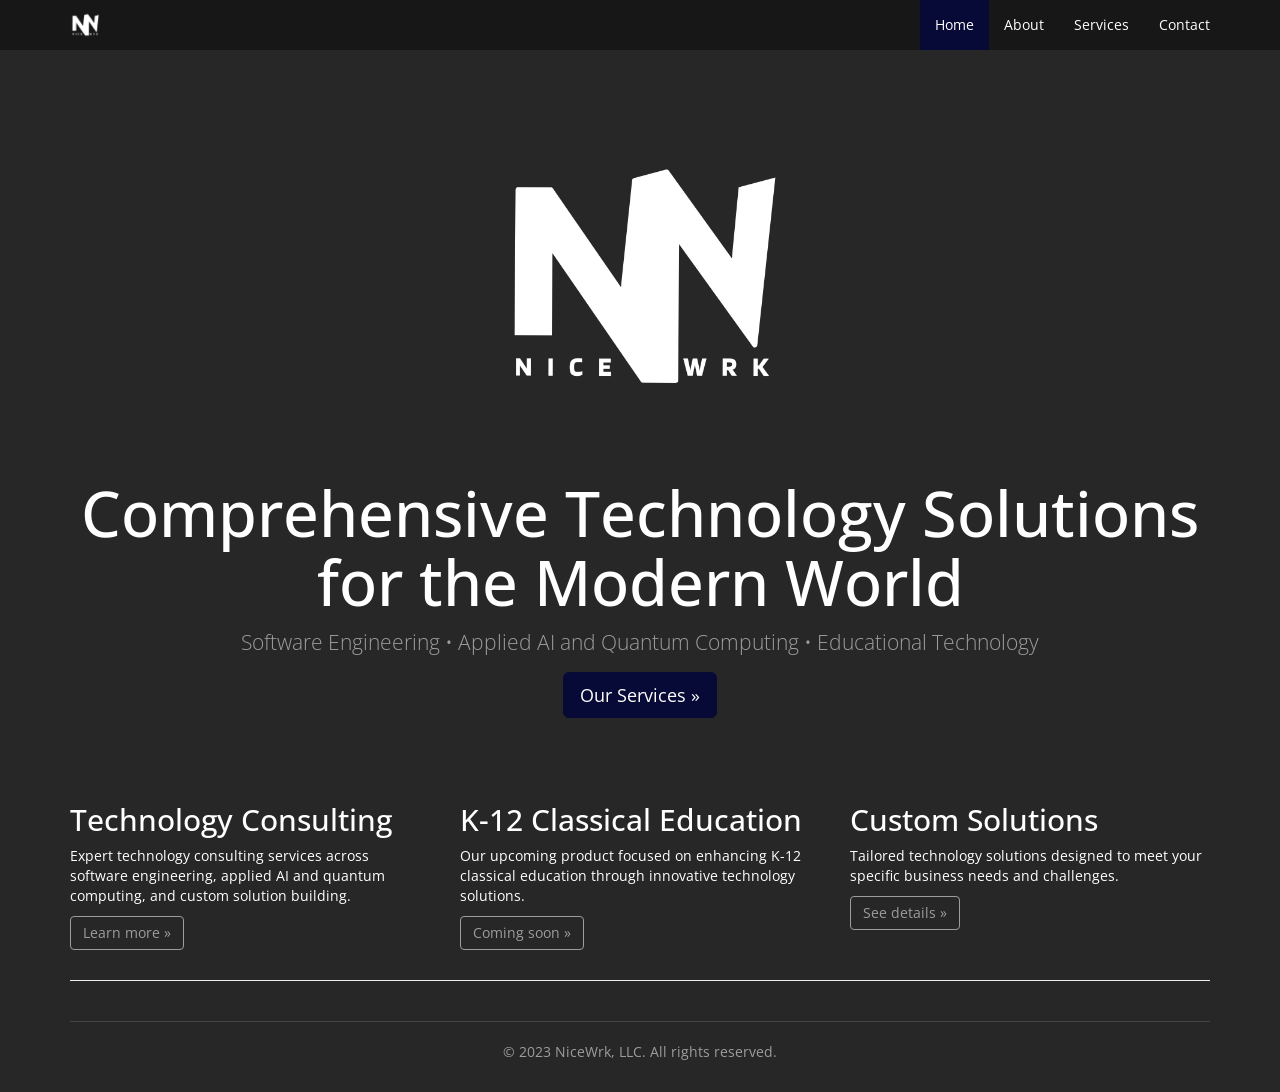
<file: index.html>
<!DOCTYPE html>
<html lang="en">
  <head>
    <meta charset="utf-8">
    <meta http-equiv="X-UA-Compatible" content="IE=edge">
    <meta name="viewport" content="width=device-width, initial-scale=1">
    <title>NiceWrk, LLC | Technology Solutions</title>

    <!-- Favicon -->
    <link rel="icon" type="image/x-icon" href="favicon/favicon.ico">
    <link rel="icon" type="image/png" sizes="32x32" href="favicon/favicon-32.png">
    <link rel="shortcut icon" type="image/x-icon" href="favicon/favicon.ico">

    <link rel="stylesheet" href="https://maxcdn.bootstrapcdn.com/bootstrap/3.3.5/css/bootstrap.min.css">
    <link href="assets/style.css" rel="stylesheet" media="screen, projection">
  </head>
  <body>
    <nav class="navbar navbar-inverse navbar-fixed-top">
      <div class="container">
        <div class="navbar-header">
          <button type="button" class="navbar-toggle collapsed" data-toggle="collapse" data-target="#navbar" aria-expanded="false" aria-controls="navbar">
            <span class="sr-only">Toggle navigation</span>
            <span class="icon-bar"></span>
            <span class="icon-bar"></span>
            <span class="icon-bar"></span>
          </button>
          <a class="navbar-brand" href="index.html">
            <img src="images/Nicewrk-white-logo.png" alt="NiceWrk" height="30">
          </a>
        </div>
        <div id="navbar" class="collapse navbar-collapse">
          <ul class="nav navbar-nav navbar-right">
            <li class="active"><a href="index.html">Home</a></li>
            <li><a href="about.html">About</a></li>
            <li><a href="services.html">Services</a></li>
            <li><a href="contact.html">Contact</a></li>
          </ul>
        </div>
      </div>
    </nav>

    <div class="jumbotron">
      <div class="container">
        <div class="logo-container">
          <img src="images/Nicewrk-white-logo.png" 
               srcset="images/Nicewrk-white-logo.png 500w"
               sizes="(max-width: 500px) 100vw, 400px"
               alt="NiceWrk Logo" 
               class="centered-logo">
        </div>
        <h1>Comprehensive Technology Solutions for the Modern World</h1>
        <p>Software Engineering • Applied AI and Quantum Computing • Educational Technology</p>
        <p><a class="btn btn-primary btn-lg" href="services.html" role="button">Our Services &raquo;</a></p>
      </div>
    </div>

    <div class="container">
      <div class="row">
        <div class="col-md-4">
          <h2>Technology Consulting</h2>
          <p>Expert technology consulting services across software engineering, applied AI and quantum computing, and custom solution building.</p>
          <p><a class="btn btn-default" href="services.html#consulting" role="button">Learn more &raquo;</a></p>
        </div>
        <div class="col-md-4">
          <h2>K-12 Classical Education</h2>
          <p>Our upcoming product focused on enhancing K-12 classical education through innovative technology solutions.</p>
          <p><a class="btn btn-default" href="services.html#education" role="button">Coming soon &raquo;</a></p>
        </div>
        <div class="col-md-4">
          <h2>Custom Solutions</h2>
          <p>Tailored technology solutions designed to meet your specific business needs and challenges.</p>
          <p><a class="btn btn-default" href="services.html#custom" role="button">See details &raquo;</a></p>
        </div>
      </div>

      <hr>

      <footer>
        <p>&copy; 2023 NiceWrk, LLC. All rights reserved.</p>
      </footer>
    </div>

    <script src="https://ajax.googleapis.com/ajax/libs/jquery/1.11.3/jquery.min.js"></script>
    <script src="https://maxcdn.bootstrapcdn.com/bootstrap/3.3.5/js/bootstrap.min.js"></script>
  </body>
</html>
</file>
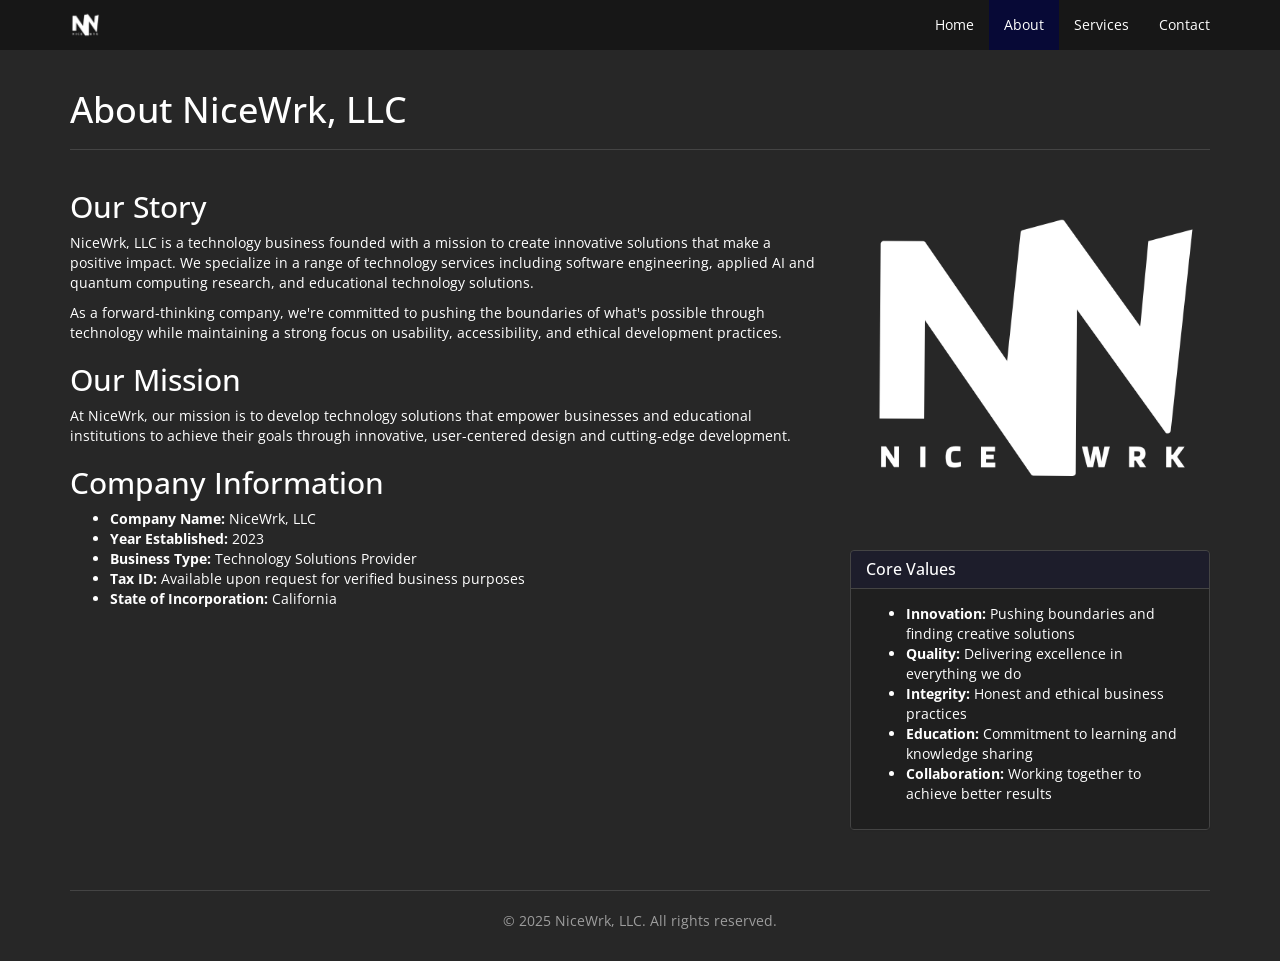
<file: about.html>
<!DOCTYPE html>
<html lang="en">
  <head>
    <meta charset="utf-8">
    <meta http-equiv="X-UA-Compatible" content="IE=edge">
    <meta name="viewport" content="width=device-width, initial-scale=1">
    <title>About Us | NiceWrk, LLC</title>

    <!-- Favicon -->
    <link rel="icon" type="image/x-icon" href="favicon/favicon.ico">
    <link rel="icon" type="image/png" sizes="32x32" href="favicon/favicon-32.png">
    <link rel="shortcut icon" type="image/x-icon" href="favicon/favicon.ico">

    <link rel="stylesheet" href="https://maxcdn.bootstrapcdn.com/bootstrap/3.3.5/css/bootstrap.min.css">
    <link href="assets/style.css" rel="stylesheet" media="screen, projection">
  </head>
  <body>
    <nav class="navbar navbar-inverse navbar-fixed-top">
      <div class="container">
        <div class="navbar-header">
          <button type="button" class="navbar-toggle collapsed" data-toggle="collapse" data-target="#navbar" aria-expanded="false" aria-controls="navbar">
            <span class="sr-only">Toggle navigation</span>
            <span class="icon-bar"></span>
            <span class="icon-bar"></span>
            <span class="icon-bar"></span>
          </button>
          <a class="navbar-brand" href="index.html">
            <img src="images/Nicewrk-white-logo.png" alt="NiceWrk" height="30">
          </a>
        </div>
        <div id="navbar" class="collapse navbar-collapse">
          <ul class="nav navbar-nav navbar-right">
            <li><a href="index.html">Home</a></li>
            <li class="active"><a href="about.html">About</a></li>
            <li><a href="services.html">Services</a></li>
            <li><a href="contact.html">Contact</a></li>
          </ul>
        </div>
      </div>
    </nav>

    <div class="container">
      <div class="page-header">
        <h1>About NiceWrk, LLC</h1>
      </div>
      
      <div class="row">
        <div class="col-md-8">
          <h2>Our Story</h2>
          <p>NiceWrk, LLC is a technology business founded with a mission to create innovative solutions that make a positive impact. We specialize in a range of technology services including software engineering, applied AI and quantum computing research, and educational technology solutions.</p>
          
          <p>As a forward-thinking company, we're committed to pushing the boundaries of what's possible through technology while maintaining a strong focus on usability, accessibility, and ethical development practices.</p>
          
          <h2>Our Mission</h2>
          <p>At NiceWrk, our mission is to develop technology solutions that empower businesses and educational institutions to achieve their goals through innovative, user-centered design and cutting-edge development.</p>
          
          <h2>Company Information</h2>
          <ul>
            <li><strong>Company Name:</strong> NiceWrk, LLC</li>
            <li><strong>Year Established:</strong> 2023</li>
            <li><strong>Business Type:</strong> Technology Solutions Provider</li>
            <li><strong>Tax ID:</strong> Available upon request for verified business purposes</li>
            <li><strong>State of Incorporation:</strong> California</li>
          </ul>
        </div>
        
        <div class="col-md-4">
          <div class="logo-container" style="min-height: 200px;">
            <img src="images/Nicewrk-white-logo.png" alt="NiceWrk Logo" class="img-responsive">
          </div>
          
          <div class="panel panel-default" style="background-color: transparent; border-color: #444;">
            <div class="panel-heading" style="background-color: rgba(7, 9, 54, 0.3); border-color: #444; color: #fff;">
              <h3 class="panel-title">Core Values</h3>
            </div>
            <div class="panel-body" style="background-color: rgba(0, 0, 0, 0.2); color: #fff;">
              <ul>
                <li><strong>Innovation:</strong> Pushing boundaries and finding creative solutions</li>
                <li><strong>Quality:</strong> Delivering excellence in everything we do</li>
                <li><strong>Integrity:</strong> Honest and ethical business practices</li>
                <li><strong>Education:</strong> Commitment to learning and knowledge sharing</li>
                <li><strong>Collaboration:</strong> Working together to achieve better results</li>
              </ul>
            </div>
          </div>
        </div>
      </div>
      
      <footer>
        <p>&copy; 2025 NiceWrk, LLC. All rights reserved.</p>
      </footer>
    </div>

    <script src="https://ajax.googleapis.com/ajax/libs/jquery/1.11.3/jquery.min.js"></script>
    <script src="https://maxcdn.bootstrapcdn.com/bootstrap/3.3.5/js/bootstrap.min.js"></script>
  </body>
</html>
</file>
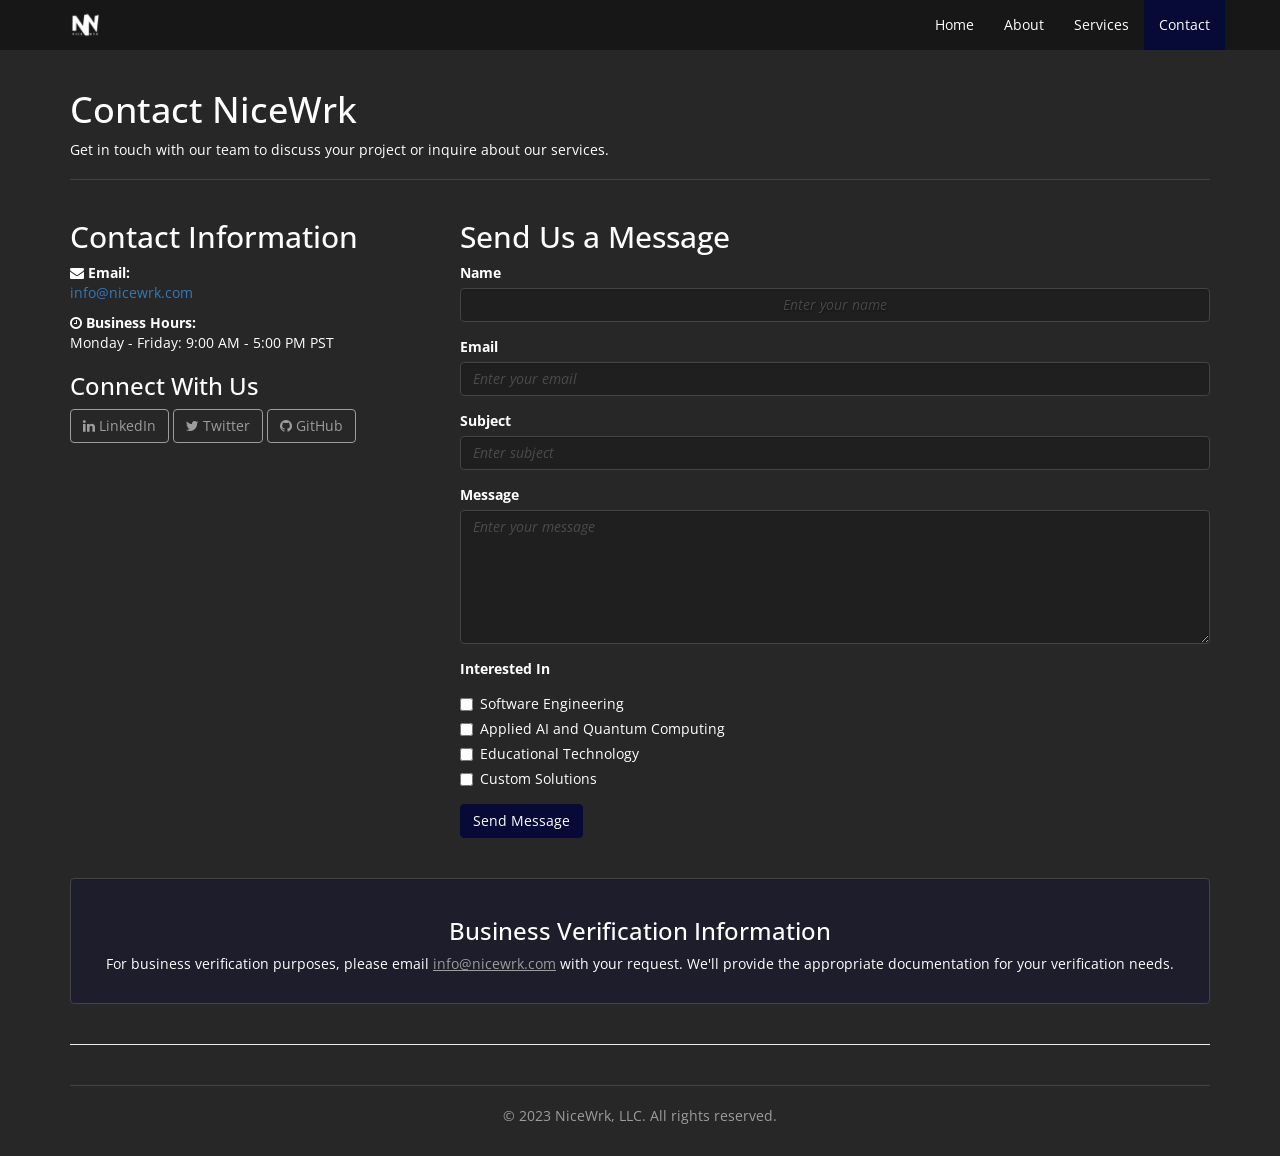
<file: contact.html>
<!DOCTYPE html>
<html lang="en">
  <head>
    <meta charset="utf-8">
    <meta http-equiv="X-UA-Compatible" content="IE=edge">
    <meta name="viewport" content="width=device-width, initial-scale=1">
    <title>Contact Us | NiceWrk, LLC</title>

    <!-- Favicon -->
    <link rel="icon" type="image/x-icon" href="favicon/favicon.ico">
    <link rel="icon" type="image/png" sizes="32x32" href="favicon/favicon-32.png">
    <link rel="shortcut icon" type="image/x-icon" href="favicon/favicon.ico">

    <link rel="stylesheet" href="https://maxcdn.bootstrapcdn.com/bootstrap/3.3.5/css/bootstrap.min.css">
    <link href="assets/style.css" rel="stylesheet" media="screen, projection">
    <link rel="stylesheet" href="https://cdnjs.cloudflare.com/ajax/libs/font-awesome/4.7.0/css/font-awesome.min.css">
  </head>
  <body>
    <nav class="navbar navbar-inverse navbar-fixed-top">
      <div class="container">
        <div class="navbar-header">
          <button type="button" class="navbar-toggle collapsed" data-toggle="collapse" data-target="#navbar" aria-expanded="false" aria-controls="navbar">
            <span class="sr-only">Toggle navigation</span>
            <span class="icon-bar"></span>
            <span class="icon-bar"></span>
            <span class="icon-bar"></span>
          </button>
          <a class="navbar-brand" href="index.html">
            <img src="images/Nicewrk-white-logo.png" alt="NiceWrk" height="30">
          </a>
        </div>
        <div id="navbar" class="collapse navbar-collapse">
          <ul class="nav navbar-nav navbar-right">
            <li><a href="index.html">Home</a></li>
            <li><a href="about.html">About</a></li>
            <li><a href="services.html">Services</a></li>
            <li class="active"><a href="contact.html">Contact</a></li>
          </ul>
        </div>
      </div>
    </nav>

    <div class="container">
      <div class="page-header">
        <h1>Contact NiceWrk</h1>
        <p>Get in touch with our team to discuss your project or inquire about our services.</p>
      </div>
      
      <div class="row">
        <div class="col-md-4">
          <div class="contact-info">
            <h2>Contact Information</h2>
            
            <p><i class="fa fa-envelope"></i> <strong>Email:</strong><br>
            <a href="mailto:info@nicewrk.com">info@nicewrk.com</a></p>
            
            <p><i class="fa fa-clock-o"></i> <strong>Business Hours:</strong><br>
            Monday - Friday: 9:00 AM - 5:00 PM PST</p>
            
            <h3>Connect With Us</h3>
            <div class="social-links">
              <a href="#" class="btn btn-default"><i class="fa fa-linkedin"></i> LinkedIn</a>
              <a href="#" class="btn btn-default"><i class="fa fa-twitter"></i> Twitter</a>
              <a href="#" class="btn btn-default"><i class="fa fa-github"></i> GitHub</a>
            </div>
          </div>
        </div>
        
        <div class="col-md-8">
          <div class="contact-form">
            <h2>Send Us a Message</h2>
            <form>
              <div class="form-group">
                <label for="name">Name</label>
                <input type="text" class="form-control custom-input" id="name" placeholder="Enter your name">
              </div>
              
              <div class="form-group">
                <label for="email">Email</label>
                <input type="email" class="form-control custom-input" id="email" placeholder="Enter your email">
              </div>
              
              <div class="form-group">
                <label for="subject">Subject</label>
                <input type="text" class="form-control custom-input" id="subject" placeholder="Enter subject">
              </div>
              
              <div class="form-group">
                <label for="message">Message</label>
                <textarea class="form-control custom-input" id="message" rows="6" placeholder="Enter your message"></textarea>
              </div>
              
              <div class="form-group">
                <label>Interested In</label>
                <div class="checkbox">
                  <label>
                    <input type="checkbox"> Software Engineering
                  </label>
                </div>
                <div class="checkbox">
                  <label>
                    <input type="checkbox"> Applied AI and Quantum Computing
                  </label>
                </div>
                <div class="checkbox">
                  <label>
                    <input type="checkbox"> Educational Technology
                  </label>
                </div>
                <div class="checkbox">
                  <label>
                    <input type="checkbox"> Custom Solutions
                  </label>
                </div>
              </div>
              
              <button type="submit" class="btn btn-primary">Send Message</button>
            </form>
          </div>
        </div>
      </div>
      
      <div class="row">
        <div class="col-md-12">
          <div class="well text-center" style="margin-top: 40px; background-color: rgba(7, 9, 54, 0.3); border-color: #444; color: #fff;">
            <h3>Business Verification Information</h3>
            <p>For business verification purposes, please email <a href="mailto:info@nicewrk.com" style="color: #9d9d9d; text-decoration: underline;">info@nicewrk.com</a> with your request. We'll provide the appropriate documentation for your verification needs.</p>
          </div>
        </div>
      </div>
      
      <hr>
      
      <footer>
        <p>&copy; 2023 NiceWrk, LLC. All rights reserved.</p>
      </footer>
    </div>

    <script src="https://ajax.googleapis.com/ajax/libs/jquery/1.11.3/jquery.min.js"></script>
    <script src="https://maxcdn.bootstrapcdn.com/bootstrap/3.3.5/js/bootstrap.min.js"></script>
  </body>
</html>
</file>
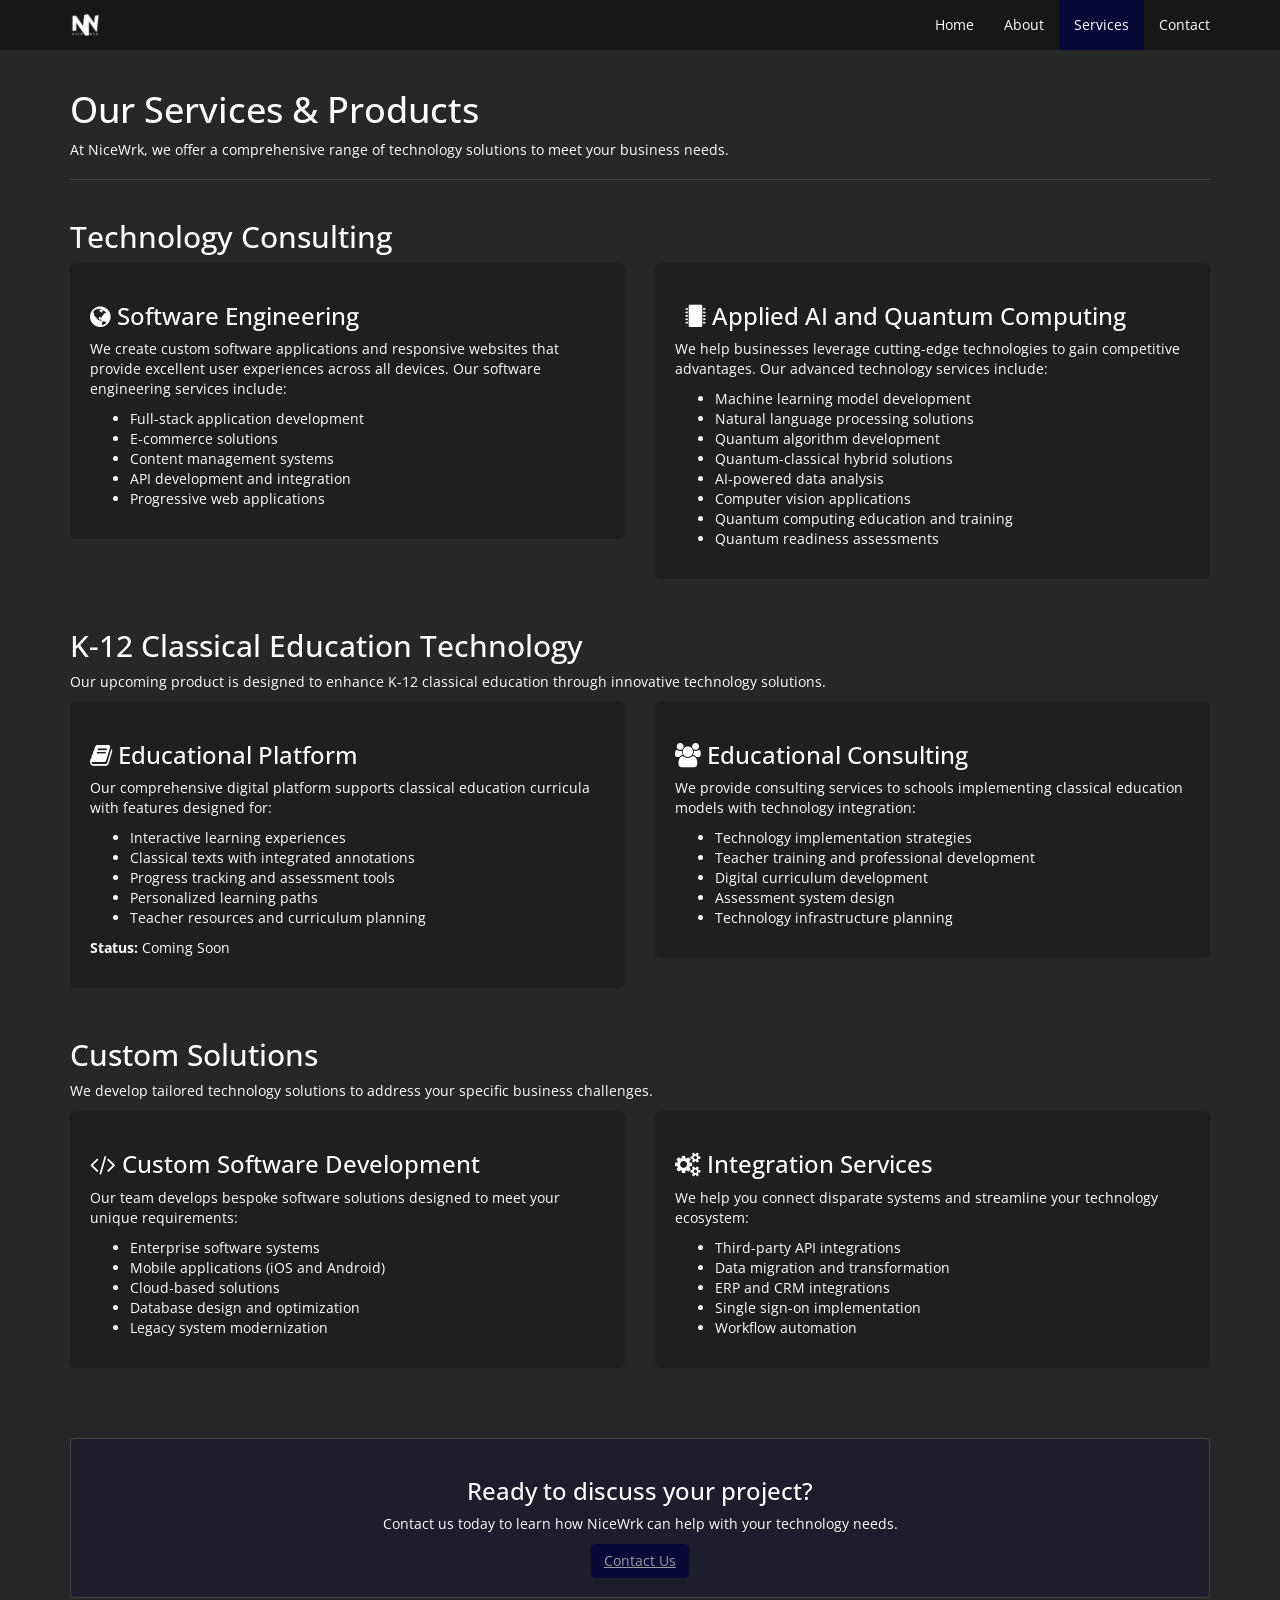
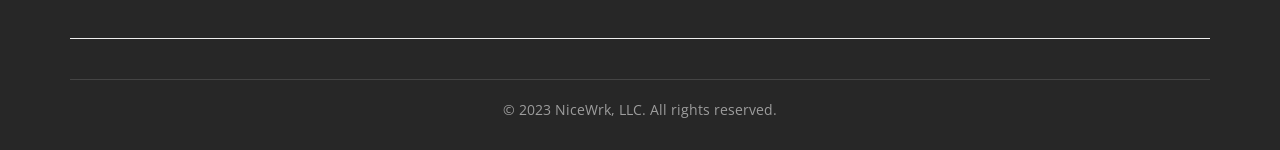
<file: services.html>
<!DOCTYPE html>
<html lang="en">
  <head>
    <meta charset="utf-8">
    <meta http-equiv="X-UA-Compatible" content="IE=edge">
    <meta name="viewport" content="width=device-width, initial-scale=1">
    <title>Our Services | NiceWrk, LLC</title>

    <!-- Favicon -->
    <link rel="icon" type="image/x-icon" href="favicon/favicon.ico">
    <link rel="icon" type="image/png" sizes="32x32" href="favicon/favicon-32.png">
    <link rel="shortcut icon" type="image/x-icon" href="favicon/favicon.ico">

    <link rel="stylesheet" href="https://maxcdn.bootstrapcdn.com/bootstrap/3.3.5/css/bootstrap.min.css">
    <link href="assets/style.css" rel="stylesheet" media="screen, projection">
    <link rel="stylesheet" href="https://cdnjs.cloudflare.com/ajax/libs/font-awesome/4.7.0/css/font-awesome.min.css">
  </head>
  <body>
    <nav class="navbar navbar-inverse navbar-fixed-top">
      <div class="container">
        <div class="navbar-header">
          <button type="button" class="navbar-toggle collapsed" data-toggle="collapse" data-target="#navbar" aria-expanded="false" aria-controls="navbar">
            <span class="sr-only">Toggle navigation</span>
            <span class="icon-bar"></span>
            <span class="icon-bar"></span>
            <span class="icon-bar"></span>
          </button>
          <a class="navbar-brand" href="index.html">
            <img src="images/Nicewrk-white-logo.png" alt="NiceWrk" height="30">
          </a>
        </div>
        <div id="navbar" class="collapse navbar-collapse">
          <ul class="nav navbar-nav navbar-right">
            <li><a href="index.html">Home</a></li>
            <li><a href="about.html">About</a></li>
            <li class="active"><a href="services.html">Services</a></li>
            <li><a href="contact.html">Contact</a></li>
          </ul>
        </div>
      </div>
    </nav>

    <div class="container">
      <div class="page-header">
        <h1>Our Services & Products</h1>
        <p>At NiceWrk, we offer a comprehensive range of technology solutions to meet your business needs.</p>
      </div>
      
      <div class="row">
        <div class="col-md-12">
          <h2 id="consulting">Technology Consulting</h2>
        </div>
      </div>
      
      <div class="row">
        <div class="col-md-6">
          <div class="service-item">
            <h3><i class="fa fa-globe"></i> Software Engineering</h3>
            <p>We create custom software applications and responsive websites that provide excellent user experiences across all devices. Our software engineering services include:</p>
            <ul>
              <li>Full-stack application development</li>
              <li>E-commerce solutions</li>
              <li>Content management systems</li>
              <li>API development and integration</li>
              <li>Progressive web applications</li>
            </ul>
          </div>
        </div>
        
        <div class="col-md-6">
          <div class="service-item">
            <h3><i class="fa fa-robot"></i><i class="fa fa-microchip" style="margin-left: 10px;"></i> Applied AI and Quantum Computing</h3>
            <p>We help businesses leverage cutting-edge technologies to gain competitive advantages. Our advanced technology services include:</p>
            <ul>
              <li>Machine learning model development</li>
              <li>Natural language processing solutions</li>
              <li>Quantum algorithm development</li>
              <li>Quantum-classical hybrid solutions</li>
              <li>AI-powered data analysis</li>
              <li>Computer vision applications</li>
              <li>Quantum computing education and training</li>
              <li>Quantum readiness assessments</li>
            </ul>
          </div>
        </div>
      </div>
      
      <div class="row">
        <div class="col-md-12">
          <h2 id="education">K-12 Classical Education Technology</h2>
          <p>Our upcoming product is designed to enhance K-12 classical education through innovative technology solutions.</p>
        </div>
      </div>
      
      <div class="row">
        <div class="col-md-6">
          <div class="service-item">
            <h3><i class="fa fa-book"></i> Educational Platform</h3>
            <p>Our comprehensive digital platform supports classical education curricula with features designed for:</p>
            <ul>
              <li>Interactive learning experiences</li>
              <li>Classical texts with integrated annotations</li>
              <li>Progress tracking and assessment tools</li>
              <li>Personalized learning paths</li>
              <li>Teacher resources and curriculum planning</li>
            </ul>
            <p><strong>Status:</strong> Coming Soon</p>
          </div>
        </div>
        
        <div class="col-md-6">
          <div class="service-item">
            <h3><i class="fa fa-users"></i> Educational Consulting</h3>
            <p>We provide consulting services to schools implementing classical education models with technology integration:</p>
            <ul>
              <li>Technology implementation strategies</li>
              <li>Teacher training and professional development</li>
              <li>Digital curriculum development</li>
              <li>Assessment system design</li>
              <li>Technology infrastructure planning</li>
            </ul>
          </div>
        </div>
      </div>
      
      <div class="row">
        <div class="col-md-12">
          <h2 id="custom">Custom Solutions</h2>
          <p>We develop tailored technology solutions to address your specific business challenges.</p>
        </div>
      </div>
      
      <div class="row">
        <div class="col-md-6">
          <div class="service-item">
            <h3><i class="fa fa-code"></i> Custom Software Development</h3>
            <p>Our team develops bespoke software solutions designed to meet your unique requirements:</p>
            <ul>
              <li>Enterprise software systems</li>
              <li>Mobile applications (iOS and Android)</li>
              <li>Cloud-based solutions</li>
              <li>Database design and optimization</li>
              <li>Legacy system modernization</li>
            </ul>
          </div>
        </div>
        
        <div class="col-md-6">
          <div class="service-item">
            <h3><i class="fa fa-cogs"></i> Integration Services</h3>
            <p>We help you connect disparate systems and streamline your technology ecosystem:</p>
            <ul>
              <li>Third-party API integrations</li>
              <li>Data migration and transformation</li>
              <li>ERP and CRM integrations</li>
              <li>Single sign-on implementation</li>
              <li>Workflow automation</li>
            </ul>
          </div>
        </div>
      </div>
      
      <div class="row">
        <div class="col-md-12">
          <div class="well text-center" style="margin-top: 40px; background-color: rgba(7, 9, 54, 0.3); border-color: #444; color: #fff;">
            <h3>Ready to discuss your project?</h3>
            <p>Contact us today to learn how NiceWrk can help with your technology needs.</p>
            <a href="contact.html" class="btn btn-primary">Contact Us</a>
          </div>
        </div>
      </div>
      
      <hr>
      
      <footer>
        <p>&copy; 2023 NiceWrk, LLC. All rights reserved.</p>
      </footer>
    </div>

    <script src="https://ajax.googleapis.com/ajax/libs/jquery/1.11.3/jquery.min.js"></script>
    <script src="https://maxcdn.bootstrapcdn.com/bootstrap/3.3.5/js/bootstrap.min.js"></script>
  </body>
</html>
</file>
<file: assets/style.css>
@import url(https://fonts.googleapis.com/css?family=Open+Sans);

/* Reset for top positioning */
html, body {
  margin: 0;
  padding: 0;
}

body {
  background-color: #272727;
  min-height: 100vh;
  font-family: 'Open Sans', sans-serif;
  color: #fff;
  padding-top: 0 !important;
}

#header {
  margin-top: 10%;
}

#header_image {
  position: relative;
  width: 100%;
  text-align: center;
}

#container-fluid {
  background-color: #070936;
}

#name, #tagline {
  color:#fff;
  text-align:center;
  text-shadow:0 1px 2px rgba(0,0,0,.6)
}

#name {
  font-size: 5em;
}

#tagline {
  font-size: 1em;
  border: 5px solid #FFF;
  margin: auto;
  padding: 10px;
  width: 400px;
}

.logo-container {
  display: flex;
  justify-content: center;
  align-items: center;
  min-height: 40vh;
  margin-bottom: 20px;
}

.centered-logo {
  max-width: 300px;
  width: 100%;
  height: auto;
  image-rendering: -webkit-optimize-contrast;
  image-rendering: crisp-edges;
  -ms-interpolation-mode: nearest-neighbor;
}

/* Clean navbar styling */
.navbar {
  min-height: 50px;
  border: none;
  border-radius: 0;
  margin-bottom: 0;
}

.navbar-inverse {
  background-color: #171717;
}

.navbar-fixed-top {
  position: fixed;
  top: 0;
  right: 0;
  left: 0;
  z-index: 1030;
  border-width: 0;
}

.navbar-brand {
  padding: 10px 15px;
  height: 50px;
}

.navbar-brand img {
  display: inline-block;
  height: 30px;
  width: auto;
}

.navbar-inverse .navbar-brand,
.navbar-inverse .navbar-nav > li > a {
  color: #fff;
}

.navbar-inverse .navbar-brand:hover,
.navbar-inverse .navbar-nav > li > a:hover {
  color: #9d9d9d;
}

.navbar-inverse .navbar-nav > .active > a,
.navbar-inverse .navbar-nav > .active > a:hover,
.navbar-inverse .navbar-nav > .active > a:focus {
  background-color: #070936;
}

/* Content spacing */
.container {
  padding-top: 50px;
}

.jumbotron {
  background-color: #272727;
  text-align: center;
  margin-bottom: 0;
  padding-bottom: 0;
}

.jumbotron h1 {
  color: #fff;
  margin-top: 0;
}

.jumbotron p {
  color: #9d9d9d;
}

.btn-primary {
  background-color: #070936;
  border-color: #070936;
}

.btn-primary:hover {
  background-color: #0a0e5c;
  border-color: #0a0e5c;
}

.btn-default {
  background-color: transparent;
  border-color: #9d9d9d;
  color: #9d9d9d;
}

.btn-default:hover {
  background-color: rgba(255, 255, 255, 0.1);
  border-color: #fff;
  color: #fff;
}

footer {
  margin-top: 40px;
  padding: 20px 0;
  border-top: 1px solid #444;
  color: #9d9d9d;
  text-align: center;
}

/* Page-specific styles */
.page-header {
  border-bottom-color: #444;
}

.service-item {
  margin-bottom: 30px;
  background-color: rgba(0, 0, 0, 0.2);
  padding: 20px;
  border-radius: 5px;
}

.team-member {
  text-align: center;
  margin-bottom: 30px;
}

.contact-info {
  margin-bottom: 40px;
}

.contact-form .form-control {
  background-color: rgba(0, 0, 0, 0.2);
  border-color: #444;
  color: #fff;
}

.contact-form .form-control:focus {
  border-color: #070936;
  box-shadow: 0 0 8px rgba(7, 9, 54, 0.6);
}

/* Override Bootstrap well class to match dark theme */
.well {
  background-color: rgba(7, 9, 54, 0.3);
  border-color: #444;
  color: #fff;
}

.well a {
  color: #9d9d9d;
  text-decoration: underline;
}

.well a:hover {
  color: #fff;
}

/* Override Bootstrap panel styling to match dark theme */
.panel-default {
  background-color: transparent !important;
  border-color: #444 !important;
}

.panel-default > .panel-heading {
  background-color: rgba(7, 9, 54, 0.3) !important;
  border-color: #444 !important;
  color: #fff !important;
}

.panel-default > .panel-body {
  background-color: rgba(0, 0, 0, 0.2) !important;
  color: #fff !important;
}

/* Form control placeholder styling */
.form-control {
  background-color: rgba(0, 0, 0, 0.2);
  color: #fff;
  border-color: #444;
}

.form-control:focus {
  background-color: rgba(0, 0, 0, 0.3);
}

/* Fix placeholder styling */
::placeholder,
::-webkit-input-placeholder,
::-moz-placeholder,
:-ms-input-placeholder,
:-moz-placeholder {
  color: #9d9d9d !important;
  font-size: 14px !important;
  opacity: 0.7 !important;
}

/* Custom input styling for contact form */
.custom-input {
  background-color: rgba(0, 0, 0, 0.2) !important;
  color: #fff !important;
  border-color: #444 !important;
  font-size: 14px !important;
  font-weight: normal !important;
}

.custom-input::placeholder {
  color: rgba(157, 157, 157, 0.5) !important;
  font-size: 14px !important;
  font-weight: normal !important;
  opacity: 0.7 !important;
  font-style: italic;
}

.custom-input:focus {
  background-color: rgba(0, 0, 0, 0.3) !important;
  border-color: rgba(7, 9, 54, 0.6) !important;
  box-shadow: 0 0 8px rgba(7, 9, 54, 0.4) !important;
}

/* Form controls override */
input[type="text"], 
input[type="email"], 
input[type="password"],
textarea {
  background-color: rgba(0, 0, 0, 0.2) !important;
  color: #fff !important;
  border-color: #444 !important;
  font-size: 14px !important;
  font-weight: normal !important;
}

input[type="text"]::placeholder, 
input[type="email"]::placeholder, 
input[type="password"]::placeholder,
textarea::placeholder {
  color: rgba(157, 157, 157, 0.5) !important;
  font-size: 14px !important;
  font-weight: normal !important;
  opacity: 0.7 !important;
  font-style: italic;
}

/* Extra fixes for potential margin issues */
body::before {
  display: none;
}

html {
  overflow-x: hidden;
}

/* Directly target Bootstrap containers */
.navbar > .container, 
.navbar > .container-fluid {
  margin-top: 0 !important;
  padding-top: 0 !important;
}
</file>
